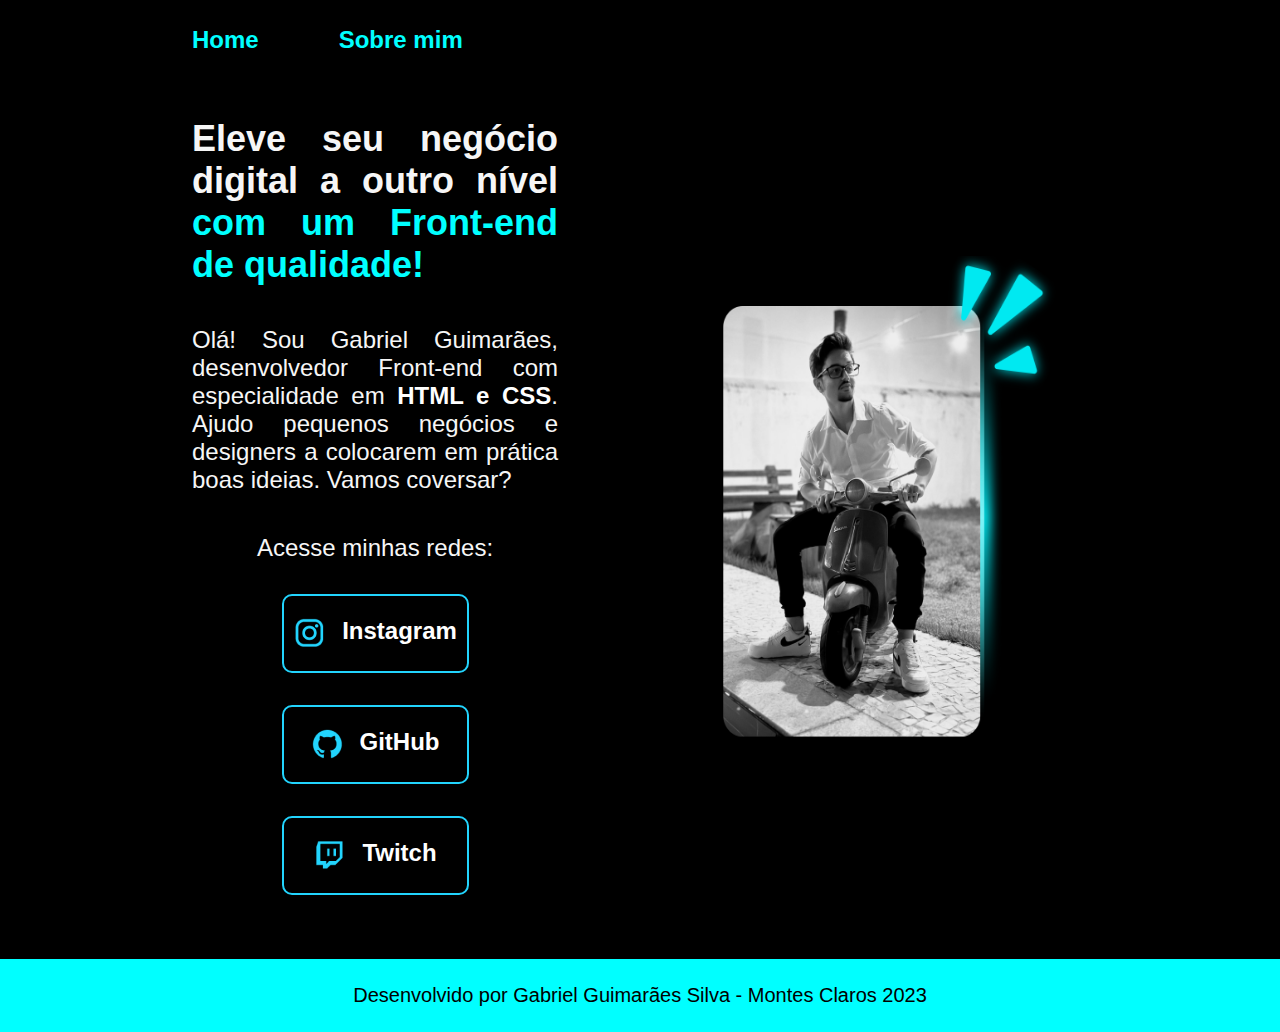
<file: index.html>
<!DOCTYPE html>
<html lang="en">

<head>
    <meta charset="UTF-8">
    <meta http-equiv="X-UA-Compatible" content="chrome">
    <meta name="viewport" content="width=device-width, initial-scale=1.0">
    <link rel="stylesheet" href="./styles/style.css">
    <title>Portfólio</title>
</head>

<body>

    <header class="cabecalho">
        <nav class="cabecalho_2">
            <a class="cabecalho_link" href="index.html">Home</a>

            <a class="cabecalho_link" href="about.html">Sobre mim</a>
        </nav>
    </header>

    <main class="apresentacao">
        <section class="conteudo">
            <h1 class="titulo">Eleve seu negócio digital a outro nível
                <strong class="titulo_colorido">com um Front-end de qualidade!</strong>
            </h1>

            <p class="texto">Olá! Sou Gabriel Guimarães, desenvolvedor Front-end com especialidade em
                <strong class="destaquetexto">HTML e CSS</strong>. Ajudo pequenos negócios e designers a colocarem em
                prática boas ideias. Vamos coversar?
            </p>

            <div class="botoes">
                <h2 class="subtitulo">Acesse minhas redes:</h2>

                <a class="linka" href="https://www.instagram.com/gabrielguimaraessilva02/">
                    <img src="/assets/instagram.png">
                    Instagram</a>

                <a class="linkb" href="https://github.com/GabrielGuimaraesSilva">
                    <img src="/assets/github.png">
                    GitHub
                </a>

                <a class="linkc" href="https://www.twitch.tv/lordetoco">
                    <img src="/assets/twitch.png">
                    Twitch

                </a>
            </div>

        </section>

        <img class="foto" src="/assets/foto.png" alt="foto" height="500" width="520">
    </main>

    <footer>
        <p class="rodape">
            Desenvolvido por Gabriel Guimarães Silva - Montes Claros 2023
        </p>
    </footer>

</body>
</html>
</file>
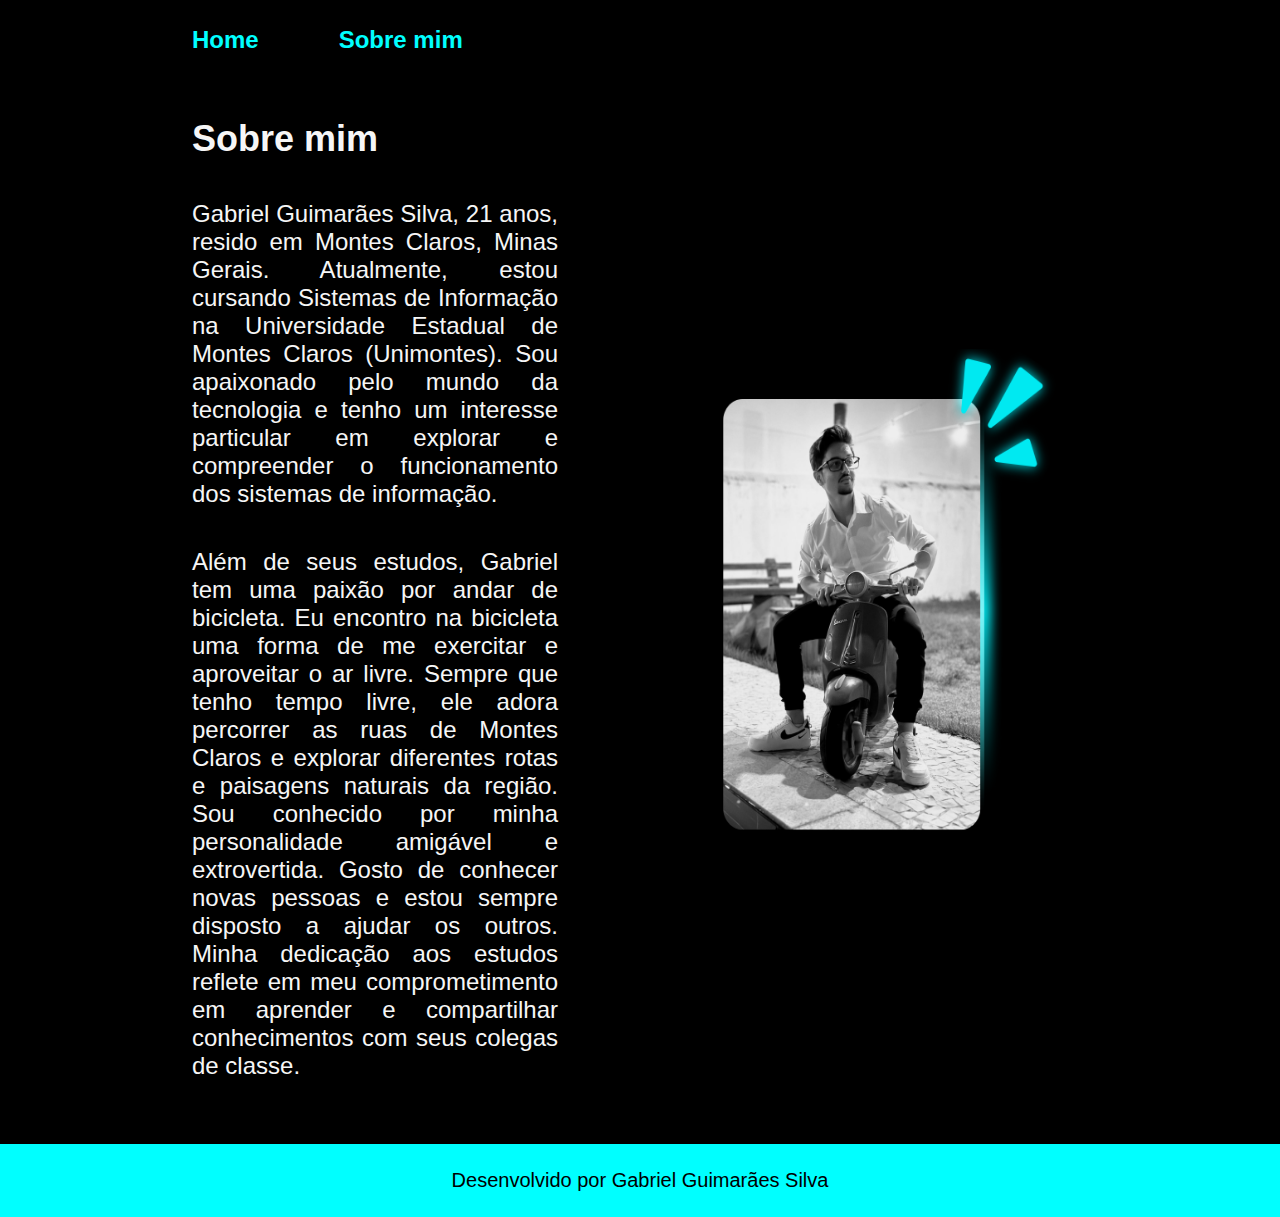
<file: about.html>
<!DOCTYPE html>
<html lang="pt-br">

<head>
    <meta charset="UTF-8">
    <meta http-equiv="X-UA-Compatible" content="IE=edge">
    <meta name="viewport" content="width=device-width, initial-scale=1.0">
    <link rel="stylesheet" href="./styles/style.css">
    <title>Sobre mim</title>
</head>

<body>
    <header class="cabecalho">
        <nav class="cabecalho_2">
            <a class="cabecalho_link" href="index.html">Home</a>

            <a class="cabecalho_link" href="about.html">Sobre mim</a>
        </nav>
    </header>

    <main class="apresentacao">
        <section class="conteudo">
            <h1 class="titulo">Sobre mim</h1>

            <p class="texto">
                Gabriel Guimarães Silva, 21 anos, resido em Montes Claros,
                Minas Gerais. Atualmente, estou cursando Sistemas de Informação na
                Universidade Estadual de Montes Claros (Unimontes). Sou apaixonado
                pelo mundo da tecnologia e tenho um interesse particular em explorar e compreender
                o funcionamento dos sistemas de informação.
            </p>

            <p class="texto">
                Além de seus estudos, Gabriel tem uma paixão por andar de bicicleta.
                Eu encontro na bicicleta uma forma de me exercitar e aproveitar o ar livre.
                Sempre que tenho tempo livre, ele adora percorrer as ruas de Montes Claros e
                explorar diferentes rotas e paisagens naturais da região. Sou conhecido por
                minha personalidade amigável e extrovertida. Gosto de conhecer novas pessoas e
                estou sempre disposto a ajudar os outros. Minha dedicação aos estudos reflete em
                meu comprometimento em aprender e compartilhar conhecimentos com seus colegas de classe.
            </p>

        </section>
        <img class="foto" src="/assets/foto.png" alt="foto" height="500" width="520">
    </main>

    <footer>
        <p class="rodape">
            Desenvolvido por Gabriel Guimarães Silva
        </p>
    </footer>

</body>

</html>
</file>
<file: styles/style.css>
* {
    margin: 0;
    padding: 0;
}

body {
    box-sizing: border-box;
    background-color: black;
    color: #F6F6F6;
}

.cabecalho {
    padding: 2% 0% 0% 15%;
}

.cabecalho_2 {
    display: flex;
    gap: 80px;
}

.cabecalho_link {
    font-family: 'Montserrat', sans-serif;
    font-size: 1.5rem;
    font-weight: 600;
    color: aqua;
    text-decoration: none;
}


.destaquetexto {
    color: white;
    ;
}

.titulo_colorido {
    color: aqua;
}

.apresentacao {
    padding: 5% 15%;
    display: flex;
    align-items: center;
    justify-content: space-between;
    gap: 82px;
}

.conteudo {
    width: 50%;
    display: flex;
    flex-direction: column;
    gap: 40px;
}

.titulo {
    font-size: 2.25rem;
    font-family: 'Krona One', sans-serif;
    text-align: justify;
}

.texto {
    font-size: 1.5rem;
    font-family: 'Montserrat', sans-serif;
    text-align: justify;
}

.botoes {
    display: flex;
    flex-direction: column;
    justify-content: space-between;
    align-items: center;
    gap: 32px;
}

.linka,
.linkb,
.linkc {
    display: flex;
    justify-content: center;
    gap: 16px;
    width: 50%;
    font-size: 1.5rem;
    text-align: center;
    border-radius: 10px;
    padding: 21.5px 0;
    color: white;
    font-family: 'Montserrat', sans-serif;
    font-weight: 600;
    text-decoration: none;
    border: 2px solid #22d4fd;
}

.linka:hover {
    background-color: #dd0ea3;
}

.linkb:hover {
    background-color: #f05033;
}

.linkc:hover {
    background-color: #8a43f2;
}

.subtitulo {
    font-family: 'Krona One', sans-serif;
    font-weight: 400;
    font-size: 1.5rem;
}

.foto {
    width: 50%;
}

.rodape {
    padding: 25px;
    font-size: 1.25rem;
    color: black;
    background-color: aqua;
    font-family: 'Krona One', sans-serif;
    display: flex;
    justify-content: center;
}

@media (max-width: 1200px) {
    .cabecalho {
        padding: 10%;
    }

    .cabecalho_2 {
        justify-content: center;
    }

    .apresentacao {
        flex-direction: column-reverse;
        padding: 5%;
    }

    .conteudo {
        width: auto;
    }
}
</file>
